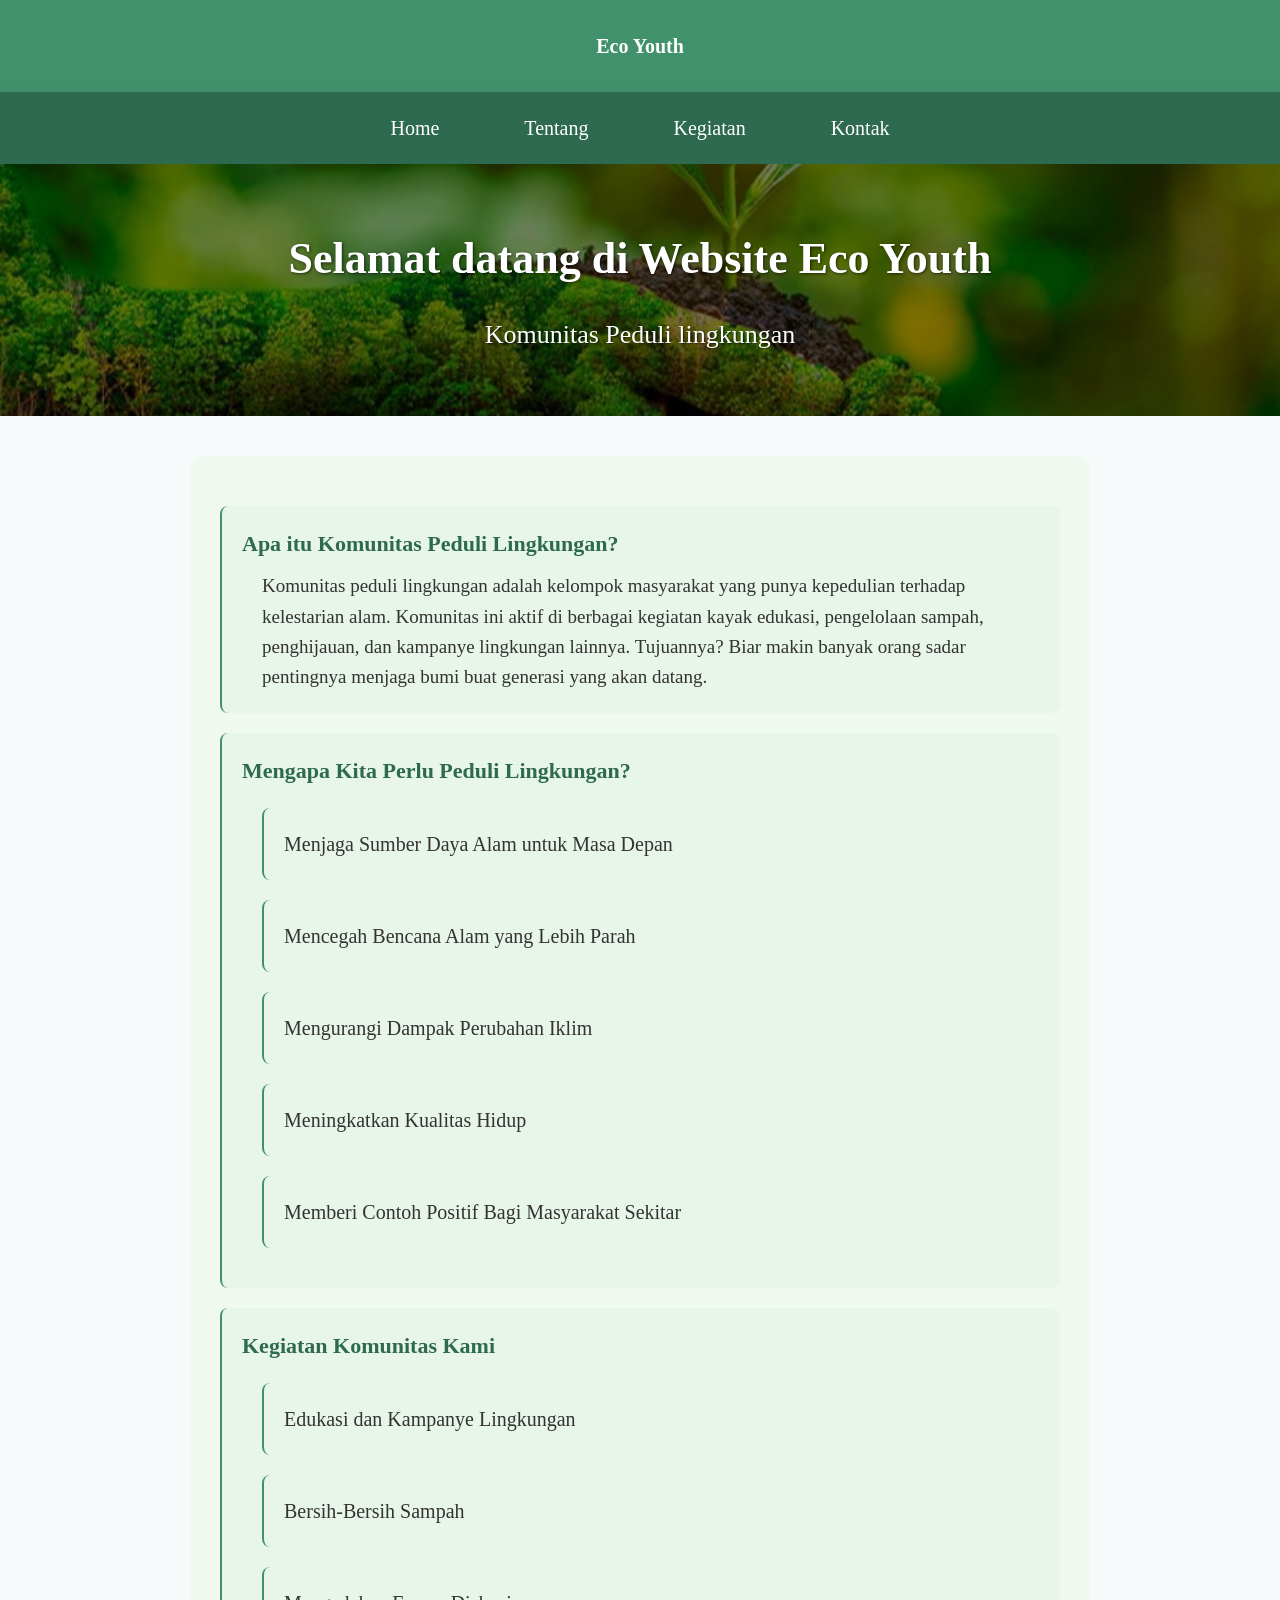
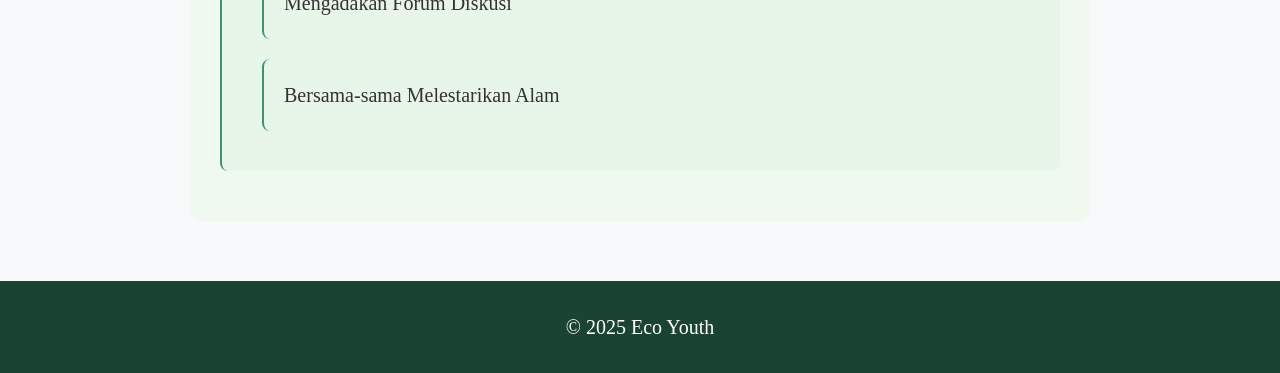
<file: index.html>
<html>
    <head>
        <title>Home</title>
        <link rel="stylesheet" href="style.css">
    </head>
    <body>
        <header class="header">
            <h1><b>Eco Youth</b></h1>
        </header>
        <nav class="nav">
            <section>
                <a href="index.html">Home</a>
                <a href="tentang.html">Tentang</a>
                <a href="kegiatan.html">Kegiatan</a>
                <a href="kontak.html"> Kontak</a>
            </section>
        </nav>
        <section class="apaaja">
            <h3>Selamat datang di Website Eco Youth</h3>
            <p> Komunitas Peduli lingkungan </p>
        </section>
        <main class="apa">
            <article>
                
                <ul>
                    <li>
                        <strong>Apa itu Komunitas Peduli Lingkungan?</strong>
                        <p>
                            Komunitas peduli lingkungan adalah kelompok masyarakat yang punya kepedulian terhadap kelestarian alam.
                            Komunitas ini aktif di berbagai kegiatan kayak edukasi, pengelolaan sampah, penghijauan, dan kampanye lingkungan lainnya.
                            Tujuannya? Biar makin banyak orang sadar pentingnya menjaga bumi buat generasi yang akan datang.
                        </p>
                    </li>
                
                    <li>
                        <strong>Mengapa Kita Perlu Peduli Lingkungan?</strong>
                        <ol>
                            <li>Menjaga Sumber Daya Alam untuk Masa Depan</li>
                            <li>Mencegah Bencana Alam yang Lebih Parah</li>
                            <li>Mengurangi Dampak Perubahan Iklim</li>
                            <li>Meningkatkan Kualitas Hidup</li>
                            <li>Memberi Contoh Positif Bagi Masyarakat Sekitar</li>
                        </ol>
                    </li>
                
                    <li>
                        <strong>Kegiatan Komunitas Kami</strong>
                        <ol>
                            <li>Edukasi dan Kampanye Lingkungan</li>
                            <li>Bersih-Bersih Sampah</li>
                            <li>Mengadakan Forum Diskusi</li>
                            <li>Bersama-sama Melestarikan Alam</li>
                        </ol>
                    </li>
                </u>                
            </article>

        </main>
      
        <footer class="footer">
            <p>&copy; 2025 Eco Youth </p>
        </footer>
    </body>
</html>
</file>
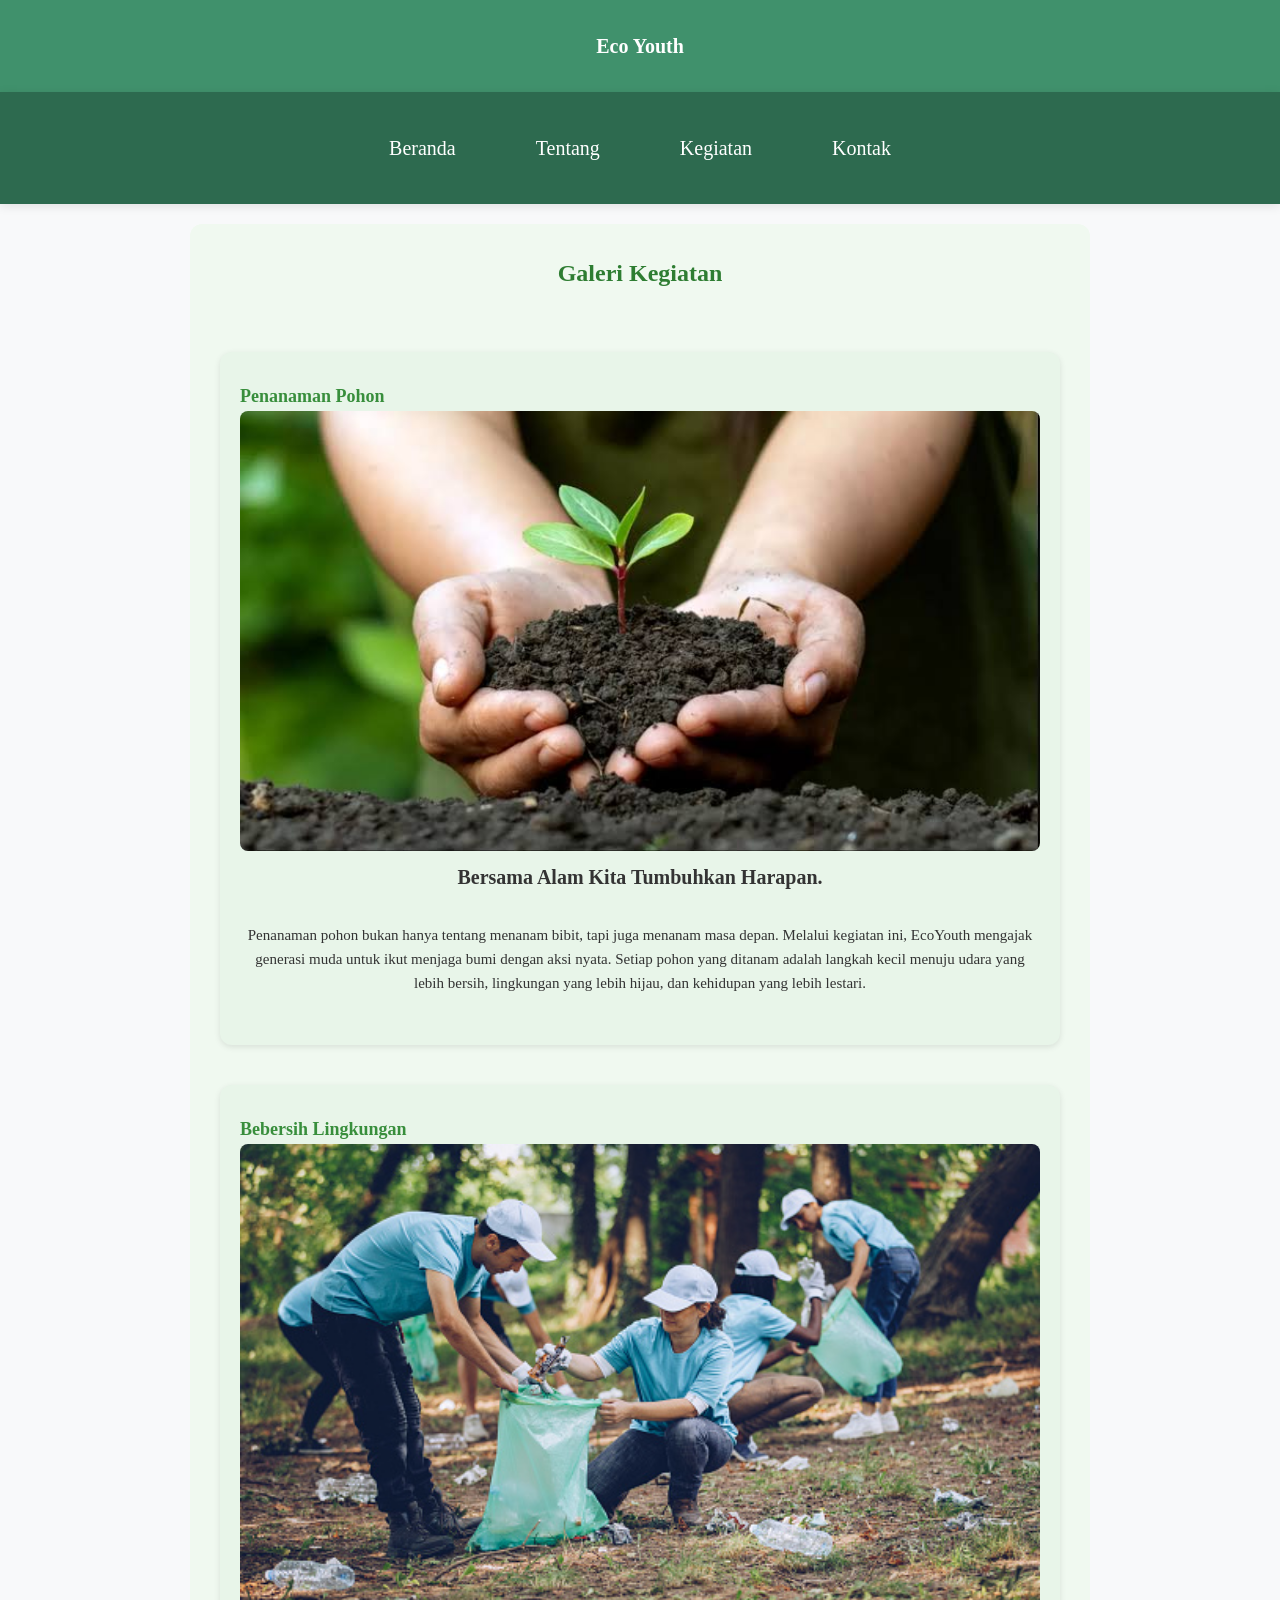
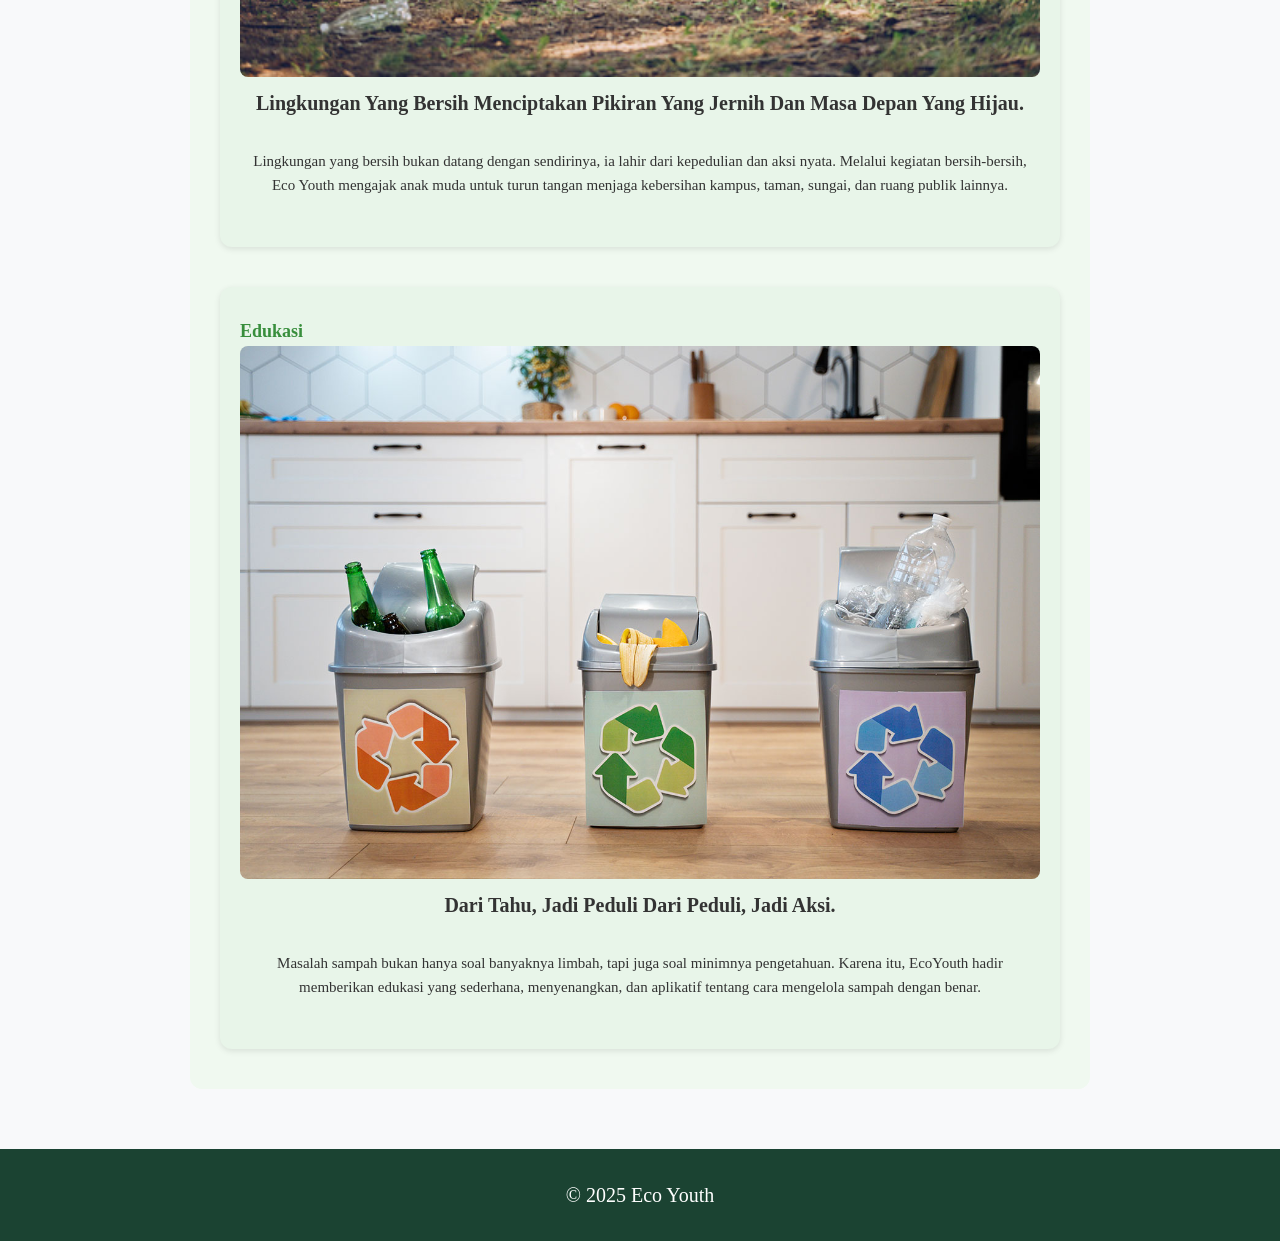
<file: kegiatan.html>
<html>
    <head>
        <title>Kegiatan</title>
        <link rel="stylesheet" href="style.css">
    </head>
    <body>
        <header class="header">
            <h1><b>Eco Youth</b></h1>
           
        </header>
        <nav class="nav">
            <a href="index.html">Beranda </a>
            <a href="tentang.html">Tentang</a>
            <a href="kegiatan.html">Kegiatan</a>
            <a href="kontak.html">Kontak</a>
        </nav>
    
        <main>
        <section>
            <h2>Galeri Kegiatan</h2>

            <article>
                <h3>Penanaman Pohon</h3> 
                <img src="tanam_pohon.jpg" alt="menanam pohon" >
                  <p><b>Bersama Alam Kita Tumbuhkan Harapan.</b></p>
                   <p>Penanaman pohon bukan hanya tentang menanam bibit, tapi juga menanam masa depan. Melalui kegiatan ini, 
                   EcoYouth mengajak generasi muda untuk ikut menjaga bumi dengan aksi nyata. Setiap pohon yang ditanam adalah
                   langkah kecil menuju udara yang lebih bersih, lingkungan yang lebih hijau, dan kehidupan yang lebih lestari.</p>
                </article>

                <article>
                    <h3>Bebersih Lingkungan</h3> 
                    <img src="gambar.jpg" alt="daur ulang sampah" >
                      <p><b>Lingkungan Yang Bersih Menciptakan Pikiran Yang Jernih Dan Masa Depan Yang Hijau.</b></p>
                    <p>Lingkungan yang bersih bukan datang dengan sendirinya, ia lahir dari kepedulian dan aksi nyata. 
                         Melalui kegiatan bersih-bersih, Eco Youth mengajak anak muda untuk turun tangan menjaga kebersihan kampus, taman, sungai, dan ruang publik lainnya.</p>
                    </article>

                <article>
                    <h3>Edukasi</h3> 
                    <img src="daur_ulang.jpg" alt="daur ulangsampah" >
                      <p><b>Dari Tahu, Jadi Peduli Dari Peduli, Jadi Aksi.</b></p>
                         <p>Masalah sampah bukan hanya soal banyaknya limbah, tapi juga soal minimnya pengetahuan.
                         Karena itu, EcoYouth hadir memberikan edukasi yang sederhana, menyenangkan, dan aplikatif tentang 
                         cara mengelola sampah dengan benar.</p>
                    </article>

 </section>
    </main>
        <footer>
            <p>&copy; 2025 Eco Youth </p>
        </footer>
    </body>
</html>
</file>
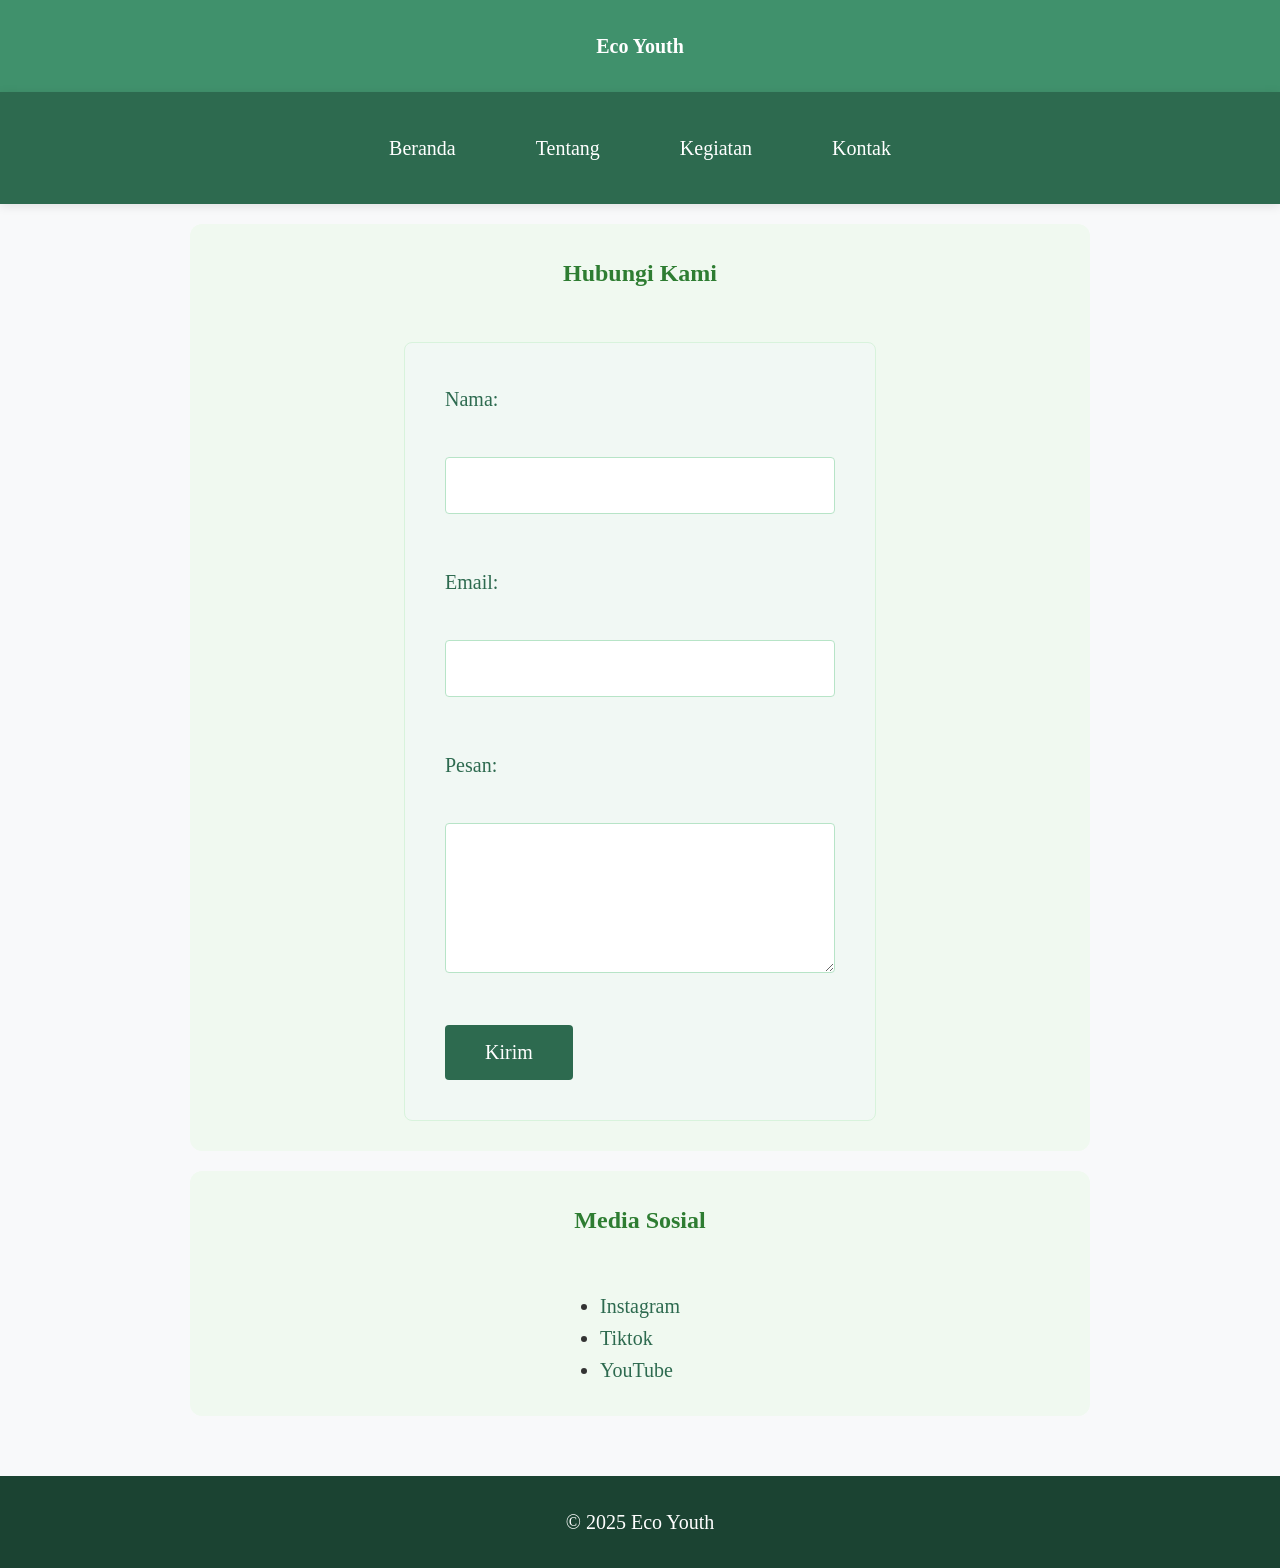
<file: kontak.html>
<html>
    <head>
        <title>Kontak</title>
        <link rel="stylesheet" href="style.css">
    </head>
    <body>
        <header class="header">
            <h1><b>Eco Youth</b></h1>
            
        </header>
        <nav class="nav">
            <a href="index.html">Beranda</a>
            <a href="tentang.html">Tentang</a>
            <a href="kegiatan.html">Kegiatan</a>
            <a href="kontak.html">Kontak</a>
        </nav>
        <main>
            <section>
                <h2>Hubungi Kami</h2>
                <form id="formKontak" action="#" method="post">
                    <label for="nama">Nama:</label><br>
                    <input type="text" id="nama" name="nama" required><br><br>

                    <label for="email">Email:</label><br>
                    <input type="email" id="email" name="email" required><br><br>

                    <label for="pesan">Pesan:</label><br>
                    <textarea id="pesan" name="pesan" rows="4" cols="30" required></textarea><br><br>

                    <button type="submit">Kirim</button>
                </form>
            </section>

            <section>
                <h2>Media Sosial</h2>
                <ul>
                    <li><a href="https://www.instagram.com/">Instagram</a></li>
                    <li><a href="https://www.tiktok.com/">Tiktok</a></li>
                    <li><a href="https://www.youtube.com/">YouTube</a></li>
                </ul>
            </section>
        </main>

        <p id="pesanStatus" style="text-align:center;"></p>

        <script src="kontak.js">
         
        </script>

        <footer>
            <p>&copy; 2025 Eco Youth</p>
        </footer>
    </body>
</html>
</file>
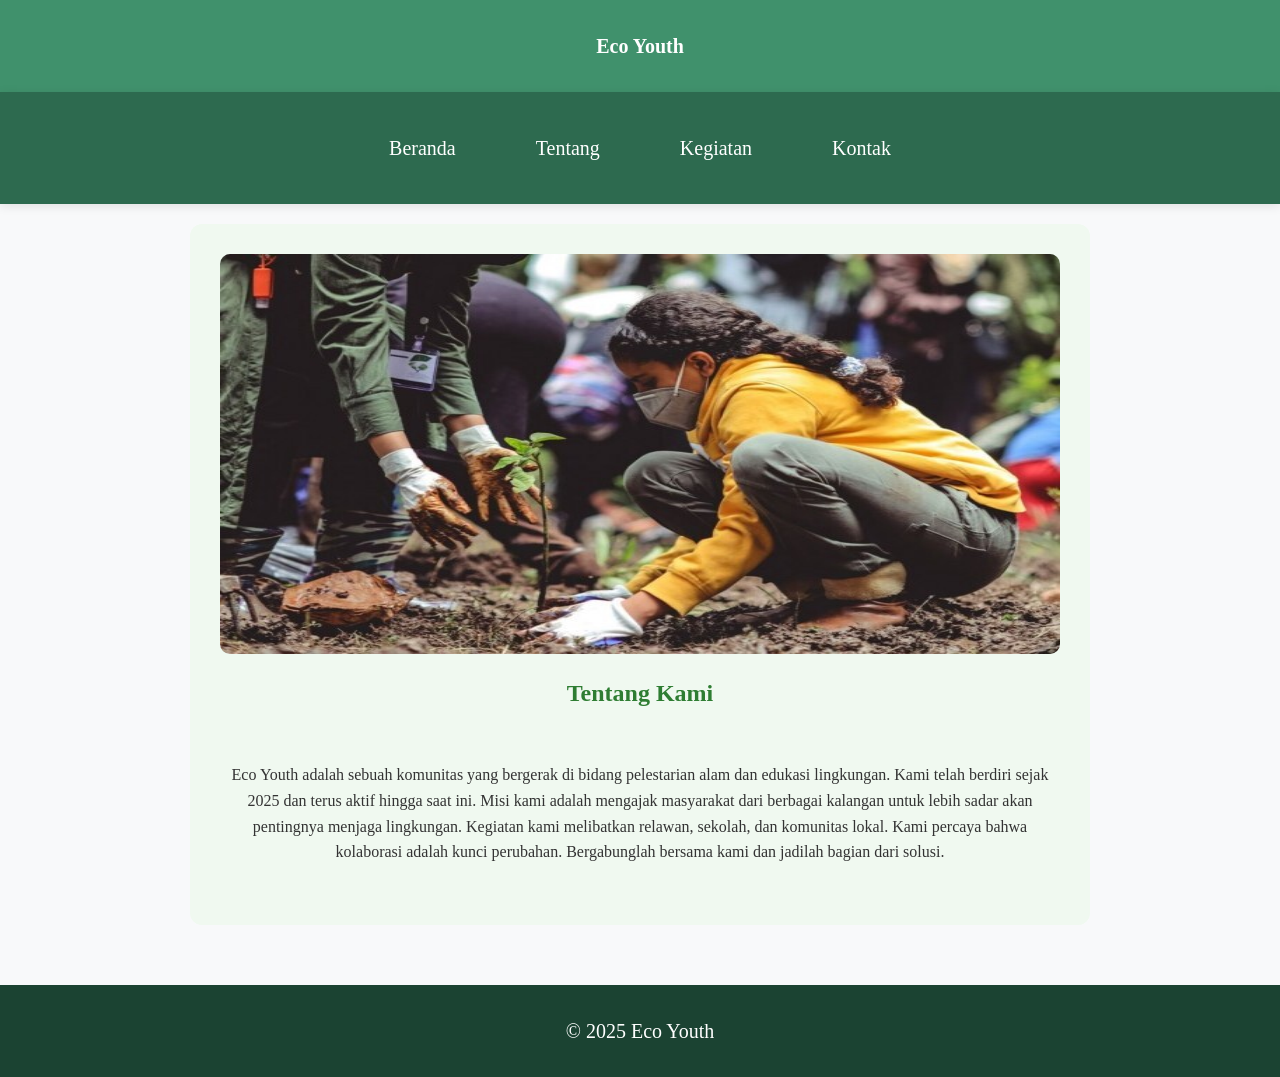
<file: tentang.html>
<html>
    <head>
        <title>Tentang Kami</title>
        <link rel="stylesheet" href="style.css">
    </head>
    <body>
        <header class="header">
            <h1>Eco Youth</h1>
           
        </header>
        <nav class="nav">
            <a href="index.html">Beranda </a>
            <a href="tentang.html">Tentang</a>
            <a href="kegiatan.html">Kegiatan</a>
            <a href="kontak.html">Kontak</a>
        </nav>
    
        <main>
        <section id="tentang">
            <img src="komunitas.jpg" alt="komunitas" width="100px" height="100px">
            <h2>Tentang Kami</h2>
            <p> Eco Youth adalah sebuah komunitas yang bergerak di bidang pelestarian alam dan edukasi lingkungan. 
                Kami telah berdiri sejak 2025 dan terus aktif hingga saat ini.
                Misi kami adalah mengajak masyarakat dari berbagai kalangan untuk lebih sadar akan pentingnya menjaga lingkungan.
                Kegiatan kami melibatkan relawan, sekolah, dan komunitas lokal. Kami percaya bahwa kolaborasi adalah kunci perubahan.
                Bergabunglah bersama kami dan jadilah bagian dari solusi.</p>
        </section>
    </main>
        <footer>
            <p>&copy; 2025 Eco Youth </p>
        </footer>
    </body>
</html>
</file>
<file: style.css>
* {
  margin: 0;
  padding: 0;
  box-sizing: border-box;
  font-family: 'Poppins';font-size: 20px;
}

body {
  background: #f8f9fa;
  color: #333;
  line-height: 1.6;
}

a {
  color: #2d6a4f;
  text-decoration: none;
  transition: 0.3s;
}
a:hover {
  color: #1b4332;
  text-decoration: underline;
}

header, .nav {
  text-align: center;
  color: #fff;
  box-shadow: 0 2px 10px rgba(0, 0, 0, 0.1);
}
header {
  background: #40916c;
  padding: 1.5rem 0;
}
.nav {
  background: #2d6a4f;
  padding: 1rem 0;
  display: flex;
  justify-content: center;
  flex-wrap: wrap;
 
}
.nav a {
  margin: 0.5rem 1rem;
  padding: 0.5rem 1rem;
  font-weight: 500;
  border-radius: 4px;
  color: #fff;
}
.nav a:hover {
  background: #52b788;
}
.apaaja {
  text-align: center;
  padding: 3rem 1rem;
  background: linear-gradient(rgba(0,0,0,0.5), rgba(0,0,0,0.5)), url('gbr4.jpg') center/cover;
  color: #fff;
  margin-bottom: 2rem;
}
.apaaja h3 {
  font-size: 2.2rem;
  margin-bottom: 1rem;
  text-shadow: 1px 1px 3px rgba(0,0,0,0.6);
}
.apaaja p {
  font-size: 1.3rem;
  max-width: 800px;
  margin: auto;
  text-shadow: 1px 1px 2px rgba(0,0,0,0.6);
}
main section, .apa{
display: flex;
flex-wrap: wrap;
align-items: center;
justify-content: center;
gap: 20px;
padding: 30px;
background-color: #f0f9f0;
border-radius: 12px;
margin: 20px auto;
max-width: 900px;
}

main section img, .apa img {
flex: 1 1 300px;
border-radius: 10px;
max-width: 100%;
height: 400px;
width: 100px;
}

main section h2 {
width: 100%;
font-size: 24px;
color: #2e7d32;
}

main section p {
flex: 2 1 400px;
font-size: 16px;
line-height: 1.6;
}
main section article {
display: grid;
grid-template-columns: 1fr;
background-color: #e8f5e9;
border-radius: 12px;
padding: 20px;
margin: 10px 0;
box-shadow: 0 2px 6px rgba(0, 0, 0, 0.1);
transition: transform 0.2s ease;
}

main section article:hover {
transform: scale(1.01);
}

main section article img {
width: 100%;
height: auto;
border-radius: 8px;
margin-bottom: 10px;
}

main section article h3 {
color: #388e3c;
font-size: 18px;
margin-top: 10px;
}

main section article p {
font-size: 15px;
line-height: 1.6;
}
form {
  max-width: 600px;
  margin: auto;
  padding: 2rem;
  background: #f1f8f4;
  border: 1px solid #d8f3dc;
  border-radius: 8px;
}
label {
  display: block;
  margin-bottom: 0.5rem;
  font-weight: 500;
  color: #2d6a4f;
}
input, textarea {
  width: 100%;
  padding: 0.8rem;
  margin-bottom: 1rem;
  border: 1px solid #b7e4c7;
  border-radius: 4px;
  background: #fff;
}
input:focus, textarea:focus {
  border-color: #40916c;
  outline: none;
  box-shadow: 0 0 0 3px rgba(64, 145, 108, 0.2);
}
textarea {
  min-height: 150px;
  resize: vertical;
}
button {
  background: #2d6a4f;
  color: #fff;
  border: none;
  padding: 0.8rem 2rem;
  border-radius: 4px;
  cursor: pointer;
  font-weight: 500;
}
button:hover {
  background: #1b4332;
}
section h2, section p {
  text-align: center;
  margin-bottom: 1.5rem;
}
.apa ul li {
  background: #e8f5e9;
  padding: 1rem;
  margin: 1rem 0;
  border-left: 2px solid #40916c;
  border-radius: 8px;
  list-style: none;
}

ul li strong {
  display: block;
  font-size: 1.1rem;
  color: #2d6a4f;
  margin-bottom: 0.5rem;
}

ul li p,
ul li ol {
  font-size: 0.95rem;
  margin-top: 0.5rem;
  padding-left: 1rem;
}

footer, .footer {
  background: #1b4332;
  color: #fff;
  text-align: center;
  padding: 1.5rem 0;
  margin-top: 3rem;
}
.eco-badge {
  position: fixed;
  bottom: 20px;
  right: 20px;
  background: #2d6a4f;
  color: #fff;
  padding: 10px 15px;
  border-radius: 50px;
  font-size: 0.8rem;
  box-shadow: 0 2px 10px rgba(0,0,0,0.2);
  z-index: 100;
}
.eco-badge:hover {
  background: #52b788;
}
</file>
